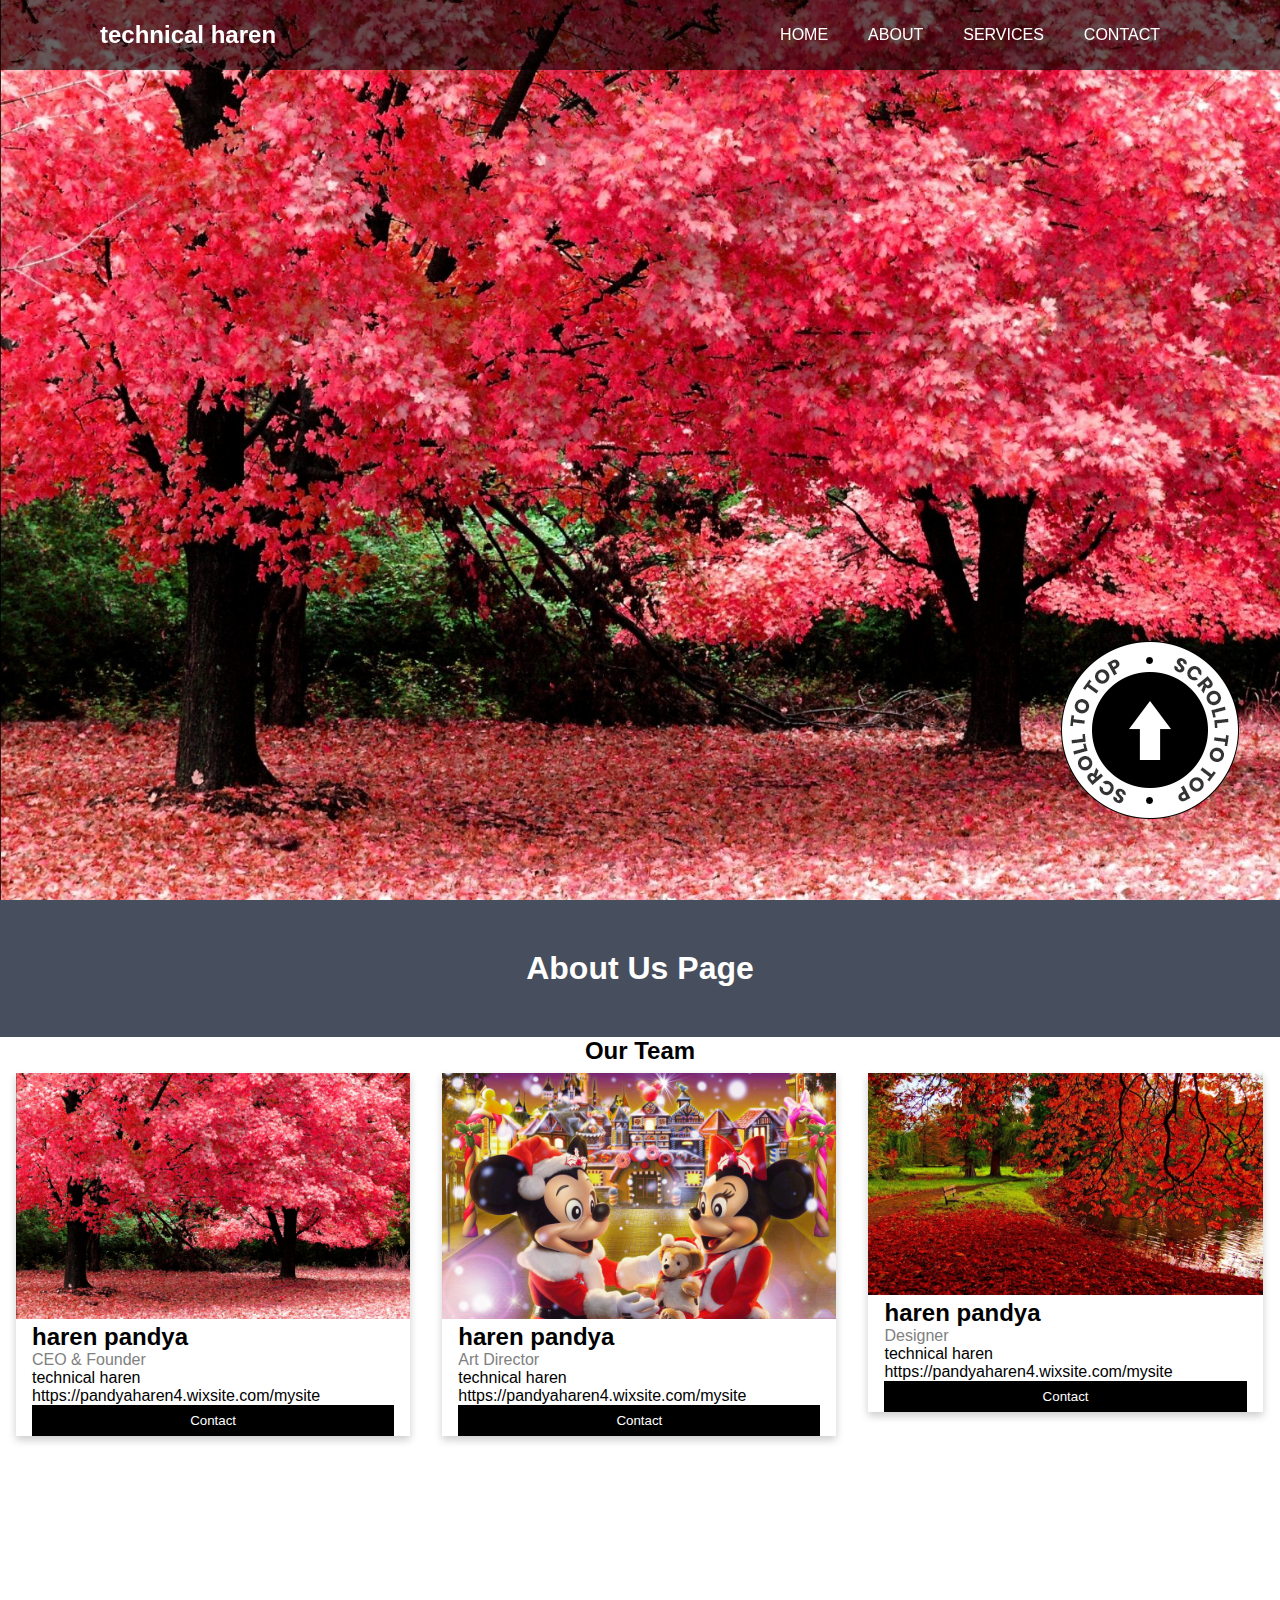
<file: image.html>
<!DOCTYPE html>
<html>
<head>
	<title>transparent menubar design</title>
	<link rel="stylesheet" href="image.css">
</head>
<body>
     <nav>
     	<div class="brand">
     		<h2>technical haren</h2>
     	</div>
     	<ul>
     		<li><a href="#">Home</a></li>
     		<li><a href="#">About</a></li>
     		<li><a href="#">Services</a></li>
     		<li><a href="#">contact</a></li>
     	</ul>
     </nav>
     <section class="sec1"></section>
     <section class="sec2"></section>
</body>
</html>
<!DOCTYPE html>
<html>
<head>
	<meta charset="utf-8">
	<title>anmated scroll to to button</title>
	<link rel="stylesheet" href="style.css">
</head>
<body>
      <div id="top">
     <a href="#"><img src="top.png"></a>
     <script type="text/javascript">
     	var scroll = document.getElementById("top")
     	window.addEventListener("scroll",function(){
     		scroll.style.transform = "rotate("+window.pageYOffset+"deg)";
     	})
     </script>
 </div>
</body>
</html>
<html>
<head>
<meta name="viewport" content="width=device-width, initial-scale=1">
<style>
body {
  font-family: Arial, Helvetica, sans-serif;
  margin: 0;
}

html {
  box-sizing: border-box;
}

*, *:before, *:after {
  box-sizing: inherit;
}

.column {
  float: left;
  width: 33.3%;
  margin-bottom: 16px;
  padding: 0 8px;
}

.card {
  box-shadow: 0 4px 8px 0 rgba(0, 0, 0, 0.2);
  margin: 8px;
}

.about-section {
  padding: 50px;
  text-align: center;
  background-color: #474e5d;
  color: white;
}

.container {
  padding: 0 16px;
}

.container::after, .row::after {
  content: "";
  clear: both;
  display: table;
}

.title {
  color: grey;
}

.button {
  border: none;
  outline: 0;
  display: inline-block;
  padding: 8px;
  color: white;
  background-color: #000;
  text-align: center;
  cursor: pointer;
  width: 100%;
}

.button:hover {
  background-color: #555;
}

@media screen and (max-width: 650px) {
  .column {
    width: 100%;
    display: block;
  }
}
</style>
</head>
<body>

<div class="about-section">
  <h1>About Us Page</h1>
</div>

<h2 style="text-align:center">Our Team</h2>
<div class="row">
  <div class="column">
    <div class="card">
      <img src="436172.jpg" alt="Jane" style="width:100%">
      <div class="container">
        <h2>haren pandya</h2>
        <p class="title">CEO & Founder</p>
        <p>technical haren</p>
        <p>https://pandyaharen4.wixsite.com/mysite</p>
        <p><button class="button">Contact</button></p>
      </div>
    </div>
  </div>

  <div class="column">
    <div class="card">
      <img src="25135.jpg" alt="Mike" style="width:100%">
      <div class="container">
        <h2>haren pandya</h2>
        <p class="title">Art Director</p>
        <p>technical haren</p>
        <p>https://pandyaharen4.wixsite.com/mysite</p>
        <p><button class="button">Contact</button></p>
      </div>
    </div>
  </div>
  
  <div class="column">
    <div class="card">
      <img src="15504.jpg" alt="John" style="width:100%">
      <div class="container">
        <h2>haren pandya</h2>
        <p class="title">Designer</p>
        <p>technical haren</p>
        <p>https://pandyaharen4.wixsite.com/mysite</p>
        <p><button class="button">Contact</button></p>
      </div>
    </div>
  </div>
</div>
</body>
</html>
</file>
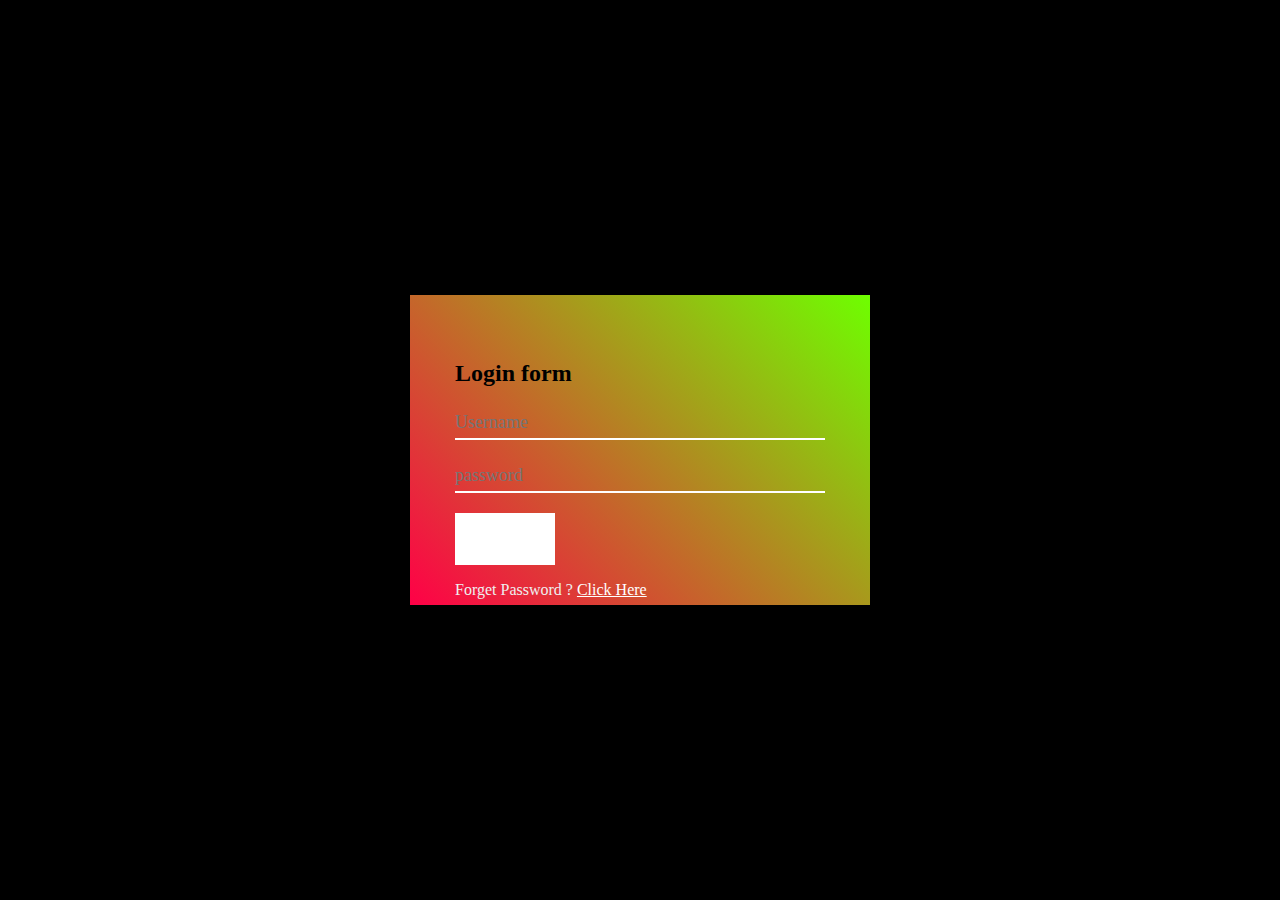
<file: login.html>
<!DOCTYPE html>
<html lang="en">
<head>
	<meta charset="utf-8">
	<title>Login form</title>
	<link rel="stylesheet" type="text/css" href="loginform.css">
</head>
<body>
    <div class="container">
    	<div class="form">
    		<h2>Login form</h2>
    		<form>
    			<div class="inputBox">
    			<input type="text" name=""
    			placeholder="Username">
    		</div>
    		<div class="inputBox">
    			<input type="password" name=""
    			placeholder="password">
    		</div>	
    		<div class="inputBox">
    			<input type="submit" value="
    			Login">
    		</div>
    		<p>Forget Password ? <a href="https://www.w3schools.com/howto/howto_css_login_form.asp">
    		Click Here</a></p>
    		</form>
    	</div>
    </div>
</body>
</html>
</file>
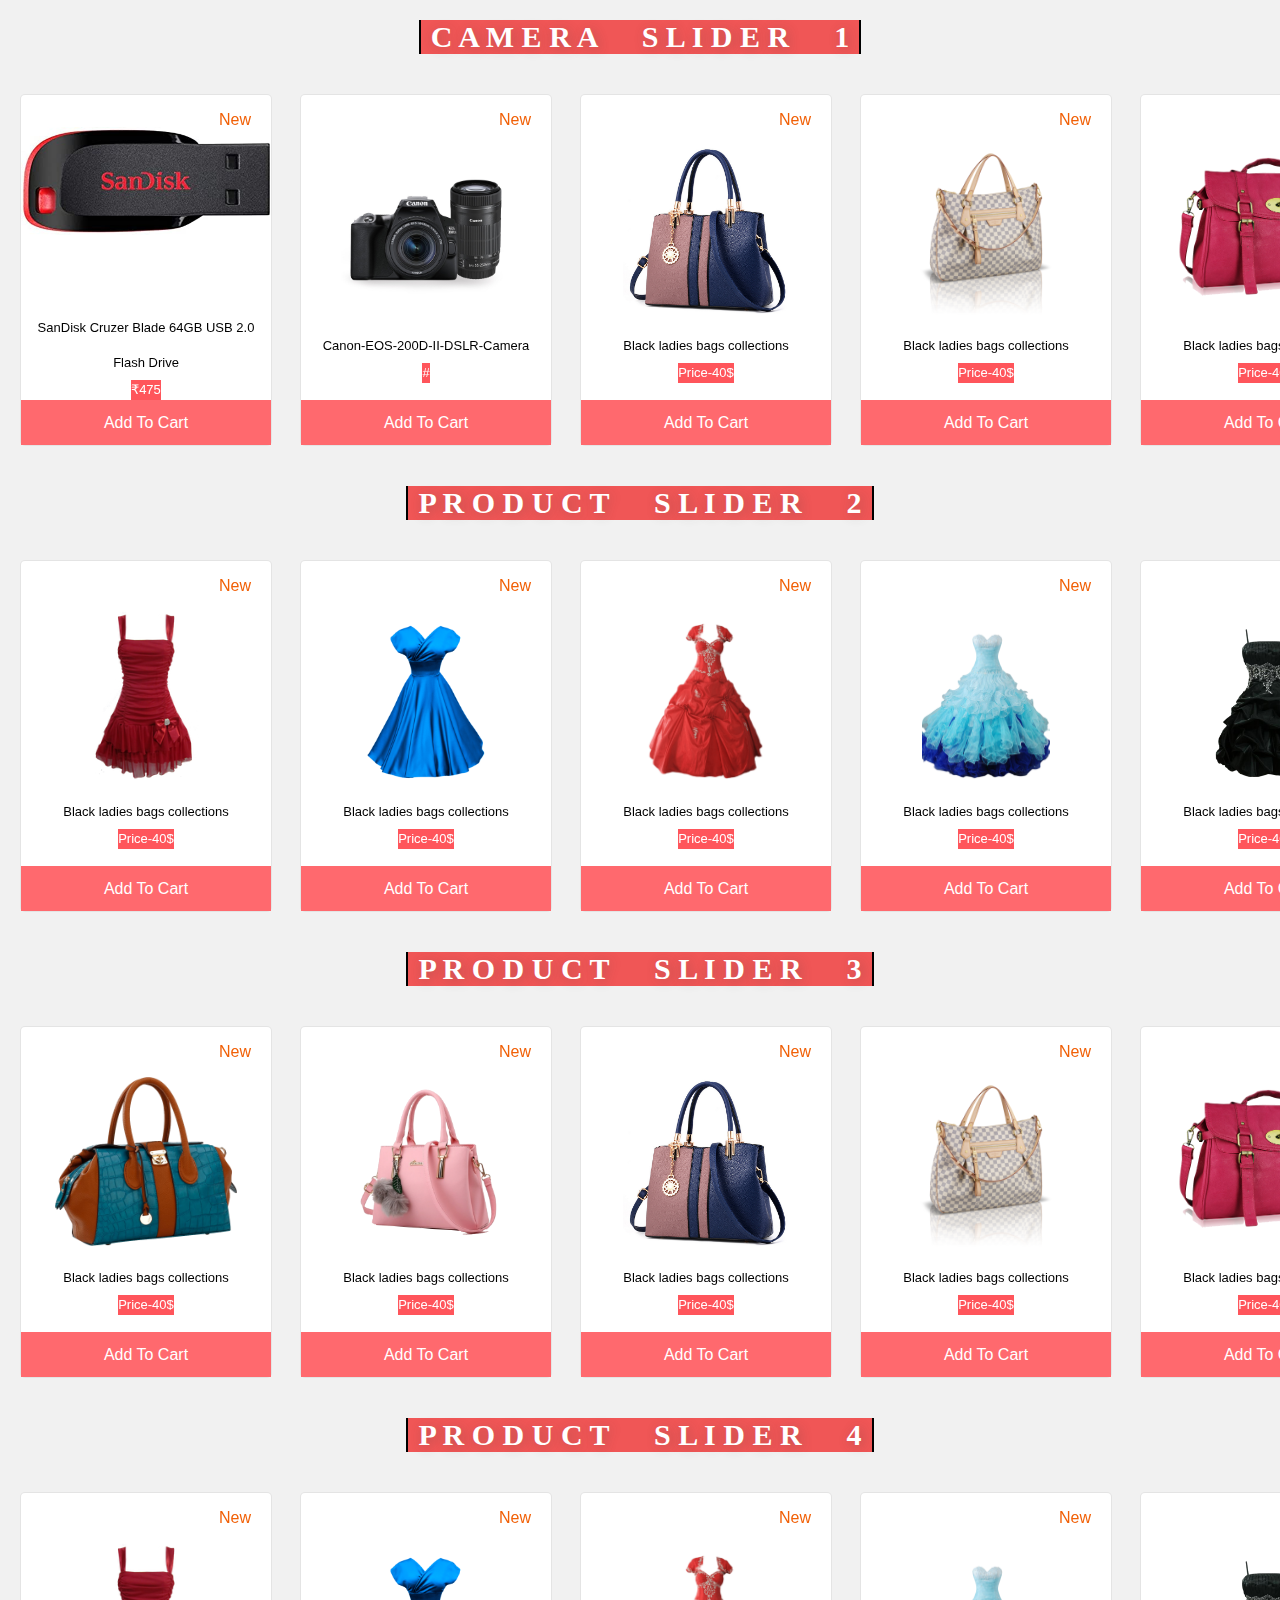
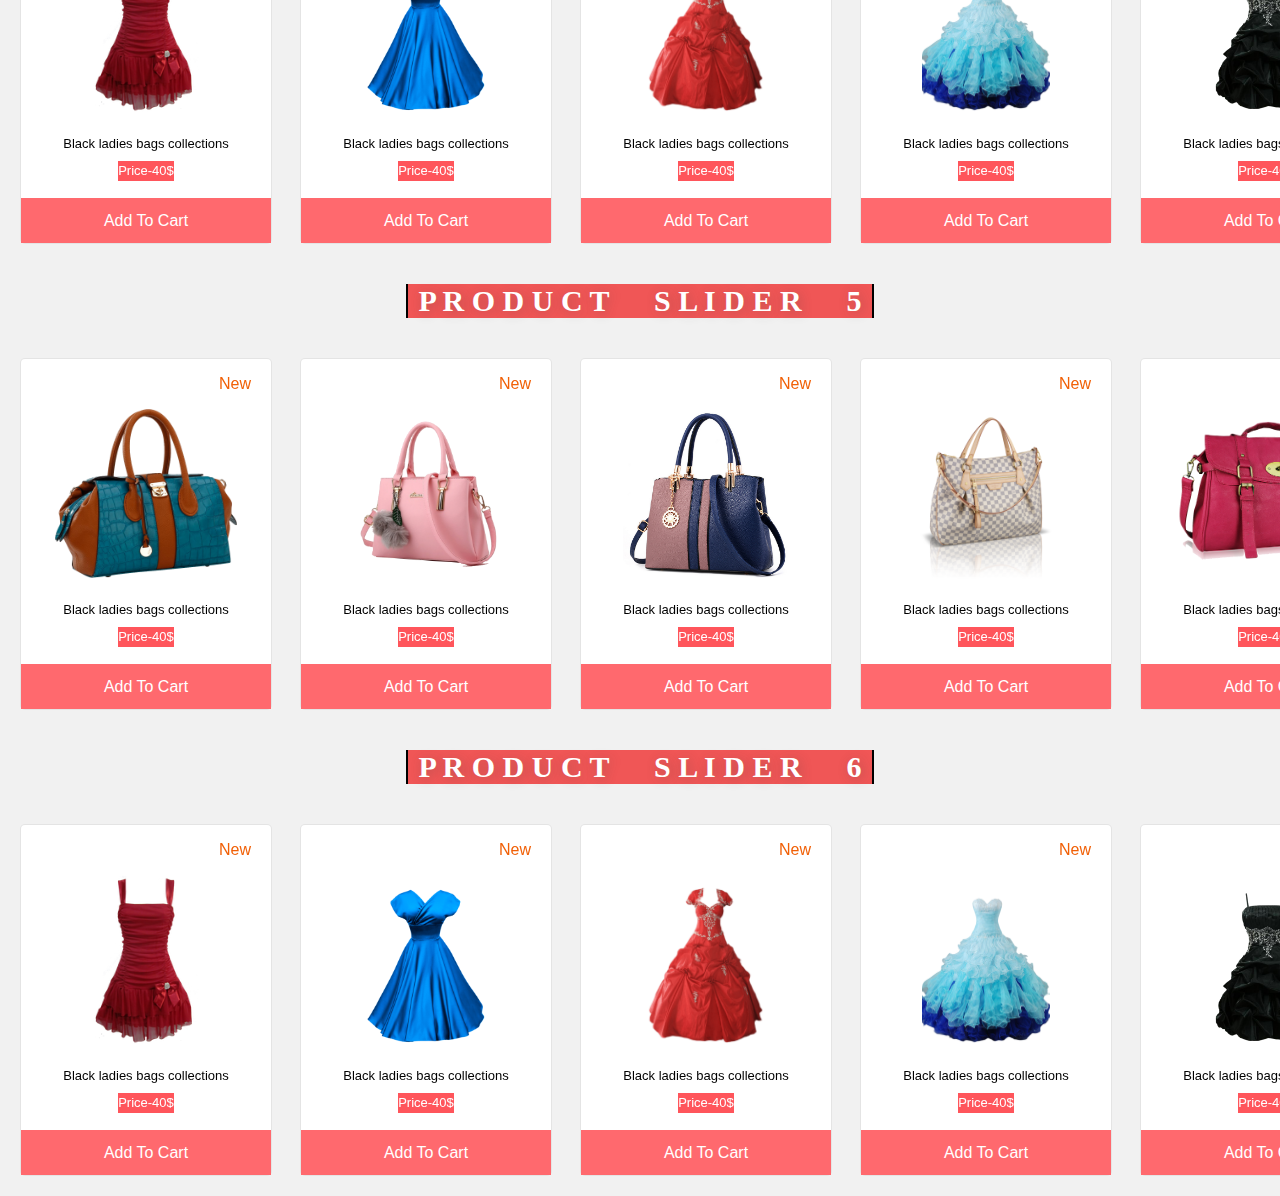
<file: product.html>
<!doctype html>
<html>
<head>
<meta charset="utf-8">
<title>Product-slider</title>
<!--Adding Links  -->
<link  rel="stylesheet" href="css/swiper.min.css"/>
<link rel="stylesheet" href="css/style.css"/>


</head>
<body>

<!--slider 1 bags------------------------------------------>
<div class="heading">
<h1>C A M E R A &emsp; S L I D E R &emsp; 1 </h1>

</div>
<!--swiper slider-->
<div class="swiper-container">
    <div class="swiper-wrapper">
    <!--slide 1-------------------------------------->
      <div class="swiper-slide">
      <div class="slider-box">
<p class="time">New</p>
<div class="img-box">
<img src="images/pandrive.jpg">
</div>

<p class="detail">SanDisk Cruzer Blade 64GB USB 2.0 Flash Drive

<a href="#" class="price">₹475</a>
</p>
<div class="cart">
<a href="#">Add To Cart</a>
</div>
</div>
      
      </div>
      
      
      
      <!--slide 2-------------------------------------->
      <div class="swiper-slide">
      <div class="slider-box">
<p class="time">New</p>
<div class="img-box">
<img src="images/Canon-EOS-200D-II-DSLR-Camera-491431413-i-1-1200Wx1200H.jpg">
</div>

<p class="detail">Canon-EOS-200D-II-DSLR-Camera

<a href="#" class="price">#</a>
</p>
<div class="cart">
<a href="#">Add To Cart</a>
</div>
</div>
      
      </div>
      
      
      
      
      <!--slide 3-------------------------------------->
      <div class="swiper-slide">
      <div class="slider-box">
<p class="time">New</p>
<div class="img-box">
<img src="images/bag3.png">
</div>

<p class="detail">Black ladies bags collections

<a href="#" class="price">Price-40$</a>
</p>
<div class="cart">
<a href="#">Add To Cart</a>
</div>
</div>
      
      </div>
      
      
      
      
      <!--slide 4-------------------------------------->
      <div class="swiper-slide">
      <div class="slider-box">
<p class="time">New</p>
<div class="img-box">
<img src="images/bag4.png">
</div>

<p class="detail">Black ladies bags collections

<a href="#" class="price">Price-40$</a>
</p>
<div class="cart">
<a href="#">Add To Cart</a>
</div>
</div>
      
      </div>
      
      
      
      <!--slide 5-------------------------------------->
      <div class="swiper-slide">
      <div class="slider-box">
<p class="time">New</p>
<div class="img-box">
<img src="images/bag5.png">
</div>

<p class="detail">Black ladies bags collections

<a href="#" class="price">Price-40$</a>
</p>
<div class="cart">
<a href="#">Add To Cart</a>
</div>
</div>
      
      </div>
      
      
      
      
      <!--slide 6-------------------------------------->
      <div class="swiper-slide">
      <div class="slider-box">
<p class="time">New</p>
<div class="img-box">
<img src="images/bag6.png">
</div>

<p class="detail">Black ladies bags collections

<a href="#" class="price">Price-40$</a>
</p>
<div class="cart">
<a href="#">Add To Cart</a>
</div>
</div>
      
      </div>
      
      
      
      
      
      
      
      <!--slide 7-------------------------------------->
      <div class="swiper-slide">
      <div class="slider-box">
<p class="time">New</p>
<div class="img-box">
<img src="images/bag7.jpg">
</div>

<p class="detail">Black ladies bags collections

<a href="#" class="price">Price-40$</a>
</p>
<div class="cart">
<a href="#">Add To Cart</a>
</div>
</div>
      
      </div>
      
      
      
      
      <!--slide 8-------------------------------------->
      <div class="swiper-slide">
      <div class="slider-box">
<p class="time">New</p>
<div class="img-box">
<img src="images/bag8.png">
</div>

<p class="detail">Black ladies bags collections

<a href="#" class="price">Price-40$</a>
</p>
<div class="cart">
<a href="#">Add To Cart</a>
</div>
</div>
      
      </div>
      
      
      
      
      <!--slide 9-------------------------------------->
      <div class="swiper-slide">
      <div class="slider-box">
<p class="time">New</p>
<div class="img-box">
<img src="images/bag9.png">
</div>

<p class="detail">Black ladies bags collections

<a href="#" class="price">Price-40$</a>
</p>
<div class="cart">
<a href="#">Add To Cart</a>
</div>
</div>
      
      </div>
      
      
      
      <!--slide 10-------------------------------------->
      <div class="swiper-slide">
      <div class="slider-box">
<p class="time">New</p>
<div class="img-box">
<img src="images/bag10.png">
</div>

<p class="detail">Black ladies bags collections

<a href="#" class="price">Price-40$</a>
</p>
<div class="cart">
<a href="#">Add To Cart</a>
</div>
</div>
      
      </div>
      
      
      
</div>

</div>

<!--swiper  slider end-->


<!--slider 2 clothes------------------------------------------>
<div class="heading">
<h1>P R O D U C T &emsp; S L I D E R &emsp; 2 </h1></div>
<!--swiper slider-->
<div class="swiper-container">
    <div class="swiper-wrapper">
    <!--slide 1-------------------------------------->
      <div class="swiper-slide">
      <div class="slider-box">
<p class="time">New</p>
<div class="img-box">
<img src="images/c1.png">
</div>

<p class="detail">Black ladies bags collections

<a href="#" class="price">Price-40$</a>
</p>
<div class="cart">
<a href="#">Add To Cart</a>
</div>
</div>
      
      </div>
      
      
      
      <!--slide 2-------------------------------------->
      <div class="swiper-slide">
      <div class="slider-box">
<p class="time">New</p>
<div class="img-box">
<img src="images/c2.png">
</div>

<p class="detail">Black ladies bags collections

<a href="#" class="price">Price-40$</a>
</p>
<div class="cart">
<a href="#">Add To Cart</a>
</div>
</div>
      
      </div>
      
      
      
      
      <!--slide 3-------------------------------------->
      <div class="swiper-slide">
      <div class="slider-box">
<p class="time">New</p>
<div class="img-box">
<img src="images/c3.png">
</div>

<p class="detail">Black ladies bags collections

<a href="#" class="price">Price-40$</a>
</p>
<div class="cart">
<a href="#">Add To Cart</a>
</div>
</div>
      
      </div>
      
      
      
      
      <!--slide 4-------------------------------------->
      <div class="swiper-slide">
      <div class="slider-box">
<p class="time">New</p>
<div class="img-box">
<img src="images/c4.png">
</div>

<p class="detail">Black ladies bags collections

<a href="#" class="price">Price-40$</a>
</p>
<div class="cart">
<a href="#">Add To Cart</a>
</div>
</div>
      
      </div>
      
      
      
      <!--slide 5-------------------------------------->
      <div class="swiper-slide">
      <div class="slider-box">
<p class="time">New</p>
<div class="img-box">
<img src="images/c5.png">
</div>

<p class="detail">Black ladies bags collections

<a href="#" class="price">Price-40$</a>
</p>
<div class="cart">
<a href="#">Add To Cart</a>
</div>
</div>
      
      </div>
      
      
      
      
      <!--slide 6-------------------------------------->
      <div class="swiper-slide">
      <div class="slider-box">
<p class="time">New</p>
<div class="img-box">
<img src="images/c6.png">
</div>

<p class="detail">Black ladies bags collections

<a href="#" class="price">Price-40$</a>
</p>
<div class="cart">
<a href="#">Add To Cart</a>
</div>
</div>
      
      </div>
      
      
      
      
      
      
      
      <!--slide 7-------------------------------------->
      <div class="swiper-slide">
      <div class="slider-box">
<p class="time">New</p>
<div class="img-box">
<img src="images/c7.png">
</div>

<p class="detail">Black ladies bags collections

<a href="#" class="price">Price-40$</a>
</p>
<div class="cart">
<a href="#">Add To Cart</a>
</div>
</div>
      
      </div>
      
      
      
      
      <!--slide 8-------------------------------------->
      <div class="swiper-slide">
      <div class="slider-box">
<p class="time">New</p>
<div class="img-box">
<img src="images/c8.png">
</div>

<p class="detail">Black ladies bags collections

<a href="#" class="price">Price-40$</a>
</p>
<div class="cart">
<a href="#">Add To Cart</a>
</div>
</div>
      
      </div>
      
      
      
      
      <!--slide 9-------------------------------------->
      <div class="swiper-slide">
      <div class="slider-box">
<p class="time">New</p>
<div class="img-box">
<img src="images/c9.png">
</div>

<p class="detail">Black ladies bags collections

<a href="#" class="price">Price-40$</a>
</p>
<div class="cart">
<a href="#">Add To Cart</a>
</div>
</div>
      
      </div>
      
      
      
      <!--slide 10-------------------------------------->
      <div class="swiper-slide">
      <div class="slider-box">
<p class="time">New</p>
<div class="img-box">
<img src="images/c1.png">
</div>

<p class="detail">Black ladies bags collections

<a href="#" class="price">Price-40$</a>
</p>
<div class="cart">
<a href="#">Add To Cart</a>
</div>
</div>
      
      </div>
      
      
      
</div>

</div>

<!--swiper  slider end-->

<script type="text/javascript" src="js/swiper.min.js"></script>
<script src="js/script.js"></script>

</body>
</html>
<!doctype html>
<html>
<head>
<meta charset="utf-8">
<title>Product-slider</title>
<!--Adding Links  -->
<link  rel="stylesheet" href="css/swiper.min.css"/>
<link rel="stylesheet" href="css/style.css"/>


</head>
<body>

<!--slider 1 bags------------------------------------------>
<div class="heading">
<h1>P R O D U C T &emsp; S L I D E R &emsp; 3 </h1>

</div>
<!--swiper slider-->
<div class="swiper-container">
    <div class="swiper-wrapper">
    <!--slide 1-------------------------------------->
      <div class="swiper-slide">
      <div class="slider-box">
<p class="time">New</p>
<div class="img-box">
<img src="images/bag1.png">
</div>

<p class="detail">Black ladies bags collections

<a href="#" class="price">Price-40$</a>
</p>
<div class="cart">
<a href="#">Add To Cart</a>
</div>
</div>
      
      </div>
      
      
      
      <!--slide 2-------------------------------------->
      <div class="swiper-slide">
      <div class="slider-box">
<p class="time">New</p>
<div class="img-box">
<img src="images/bag2.png">
</div>

<p class="detail">Black ladies bags collections

<a href="#" class="price">Price-40$</a>
</p>
<div class="cart">
<a href="#">Add To Cart</a>
</div>
</div>
      
      </div>
      
      
      
      
      <!--slide 3-------------------------------------->
      <div class="swiper-slide">
      <div class="slider-box">
<p class="time">New</p>
<div class="img-box">
<img src="images/bag3.png">
</div>

<p class="detail">Black ladies bags collections

<a href="#" class="price">Price-40$</a>
</p>
<div class="cart">
<a href="#">Add To Cart</a>
</div>
</div>
      
      </div>
      
      
      
      
      <!--slide 4-------------------------------------->
      <div class="swiper-slide">
      <div class="slider-box">
<p class="time">New</p>
<div class="img-box">
<img src="images/bag4.png">
</div>

<p class="detail">Black ladies bags collections

<a href="#" class="price">Price-40$</a>
</p>
<div class="cart">
<a href="#">Add To Cart</a>
</div>
</div>
      
      </div>
      
      
      
      <!--slide 5-------------------------------------->
      <div class="swiper-slide">
      <div class="slider-box">
<p class="time">New</p>
<div class="img-box">
<img src="images/bag5.png">
</div>

<p class="detail">Black ladies bags collections

<a href="#" class="price">Price-40$</a>
</p>
<div class="cart">
<a href="#">Add To Cart</a>
</div>
</div>
      
      </div>
      
      
      
      
      <!--slide 6-------------------------------------->
      <div class="swiper-slide">
      <div class="slider-box">
<p class="time">New</p>
<div class="img-box">
<img src="images/bag6.png">
</div>

<p class="detail">Black ladies bags collections

<a href="#" class="price">Price-40$</a>
</p>
<div class="cart">
<a href="#">Add To Cart</a>
</div>
</div>
      
      </div>
      
      
      
      
      
      
      
      <!--slide 7-------------------------------------->
      <div class="swiper-slide">
      <div class="slider-box">
<p class="time">New</p>
<div class="img-box">
<img src="images/bag7.jpg">
</div>

<p class="detail">Black ladies bags collections

<a href="#" class="price">Price-40$</a>
</p>
<div class="cart">
<a href="#">Add To Cart</a>
</div>
</div>
      
      </div>
      
      
      
      
      <!--slide 8-------------------------------------->
      <div class="swiper-slide">
      <div class="slider-box">
<p class="time">New</p>
<div class="img-box">
<img src="images/bag8.png">
</div>

<p class="detail">Black ladies bags collections

<a href="#" class="price">Price-40$</a>
</p>
<div class="cart">
<a href="#">Add To Cart</a>
</div>
</div>
      
      </div>
      
      
      
      
      <!--slide 9-------------------------------------->
      <div class="swiper-slide">
      <div class="slider-box">
<p class="time">New</p>
<div class="img-box">
<img src="images/bag9.png">
</div>

<p class="detail">Black ladies bags collections

<a href="#" class="price">Price-40$</a>
</p>
<div class="cart">
<a href="#">Add To Cart</a>
</div>
</div>
      
      </div>
      
      
      
      <!--slide 10-------------------------------------->
      <div class="swiper-slide">
      <div class="slider-box">
<p class="time">New</p>
<div class="img-box">
<img src="images/bag10.png">
</div>

<p class="detail">Black ladies bags collections

<a href="#" class="price">Price-40$</a>
</p>
<div class="cart">
<a href="#">Add To Cart</a>
</div>
</div>
      
      </div>
      
      
      
</div>

</div>

<!--swiper  slider end-->


<!--slider 2 clothes------------------------------------------>
<div class="heading">
<h1>P R O D U C T &emsp; S L I D E R &emsp; 4 </h1></div>
<!--swiper slider-->
<div class="swiper-container">
    <div class="swiper-wrapper">
    <!--slide 1-------------------------------------->
      <div class="swiper-slide">
      <div class="slider-box">
<p class="time">New</p>
<div class="img-box">
<img src="images/c1.png">
</div>

<p class="detail">Black ladies bags collections

<a href="#" class="price">Price-40$</a>
</p>
<div class="cart">
<a href="#">Add To Cart</a>
</div>
</div>
      
      </div>
      
      
      
      <!--slide 2-------------------------------------->
      <div class="swiper-slide">
      <div class="slider-box">
<p class="time">New</p>
<div class="img-box">
<img src="images/c2.png">
</div>

<p class="detail">Black ladies bags collections

<a href="#" class="price">Price-40$</a>
</p>
<div class="cart">
<a href="#">Add To Cart</a>
</div>
</div>
      
      </div>
      
      
      
      
      <!--slide 3-------------------------------------->
      <div class="swiper-slide">
      <div class="slider-box">
<p class="time">New</p>
<div class="img-box">
<img src="images/c3.png">
</div>

<p class="detail">Black ladies bags collections

<a href="#" class="price">Price-40$</a>
</p>
<div class="cart">
<a href="#">Add To Cart</a>
</div>
</div>
      
      </div>
      
      
      
      
      <!--slide 4-------------------------------------->
      <div class="swiper-slide">
      <div class="slider-box">
<p class="time">New</p>
<div class="img-box">
<img src="images/c4.png">
</div>

<p class="detail">Black ladies bags collections

<a href="#" class="price">Price-40$</a>
</p>
<div class="cart">
<a href="#">Add To Cart</a>
</div>
</div>
      
      </div>
      
      
      
      <!--slide 5-------------------------------------->
      <div class="swiper-slide">
      <div class="slider-box">
<p class="time">New</p>
<div class="img-box">
<img src="images/c5.png">
</div>

<p class="detail">Black ladies bags collections

<a href="#" class="price">Price-40$</a>
</p>
<div class="cart">
<a href="#">Add To Cart</a>
</div>
</div>
      
      </div>
      
      
      
      
      <!--slide 6-------------------------------------->
      <div class="swiper-slide">
      <div class="slider-box">
<p class="time">New</p>
<div class="img-box">
<img src="images/c6.png">
</div>

<p class="detail">Black ladies bags collections

<a href="#" class="price">Price-40$</a>
</p>
<div class="cart">
<a href="#">Add To Cart</a>
</div>
</div>
      
      </div>
      
      
      
      
      
      
      
      <!--slide 7-------------------------------------->
      <div class="swiper-slide">
      <div class="slider-box">
<p class="time">New</p>
<div class="img-box">
<img src="images/c7.png">
</div>

<p class="detail">Black ladies bags collections

<a href="#" class="price">Price-40$</a>
</p>
<div class="cart">
<a href="#">Add To Cart</a>
</div>
</div>
      
      </div>
      
      
      
      
      <!--slide 8-------------------------------------->
      <div class="swiper-slide">
      <div class="slider-box">
<p class="time">New</p>
<div class="img-box">
<img src="images/c8.png">
</div>

<p class="detail">Black ladies bags collections

<a href="#" class="price">Price-40$</a>
</p>
<div class="cart">
<a href="#">Add To Cart</a>
</div>
</div>
      
      </div>
      
      
      
      
      <!--slide 9-------------------------------------->
      <div class="swiper-slide">
      <div class="slider-box">
<p class="time">New</p>
<div class="img-box">
<img src="images/c9.png">
</div>

<p class="detail">Black ladies bags collections

<a href="#" class="price">Price-40$</a>
</p>
<div class="cart">
<a href="#">Add To Cart</a>
</div>
</div>
      
      </div>
      
      
      
      <!--slide 10-------------------------------------->
      <div class="swiper-slide">
      <div class="slider-box">
<p class="time">New</p>
<div class="img-box">
<img src="images/c1.png">
</div>

<p class="detail">Black ladies bags collections

<a href="#" class="price">Price-40$</a>
</p>
<div class="cart">
<a href="#">Add To Cart</a>
</div>
</div>
      
      </div>
      
      
      
</div>

</div>

<!--swiper  slider end-->

<script type="text/javascript" src="js/swiper.min.js"></script>
<script src="js/script.js"></script>

</body>
</html>
<!doctype html>
<html>
<head>
<meta charset="utf-8">
<title>Product-slider</title>
<!--Adding Links  -->
<link  rel="stylesheet" href="css/swiper.min.css"/>
<link rel="stylesheet" href="css/style.css"/>


</head>
<body>

<!--slider 1 bags------------------------------------------>
<div class="heading">
<h1>P R O D U C T &emsp; S L I D E R &emsp; 5 </h1>

</div>
<!--swiper slider-->
<div class="swiper-container">
    <div class="swiper-wrapper">
    <!--slide 1-------------------------------------->
      <div class="swiper-slide">
      <div class="slider-box">
<p class="time">New</p>
<div class="img-box">
<img src="images/bag1.png">
</div>

<p class="detail">Black ladies bags collections

<a href="#" class="price">Price-40$</a>
</p>
<div class="cart">
<a href="#">Add To Cart</a>
</div>
</div>
      
      </div>
      
      
      
      <!--slide 2-------------------------------------->
      <div class="swiper-slide">
      <div class="slider-box">
<p class="time">New</p>
<div class="img-box">
<img src="images/bag2.png">
</div>

<p class="detail">Black ladies bags collections

<a href="#" class="price">Price-40$</a>
</p>
<div class="cart">
<a href="#">Add To Cart</a>
</div>
</div>
      
      </div>
      
      
      
      
      <!--slide 3-------------------------------------->
      <div class="swiper-slide">
      <div class="slider-box">
<p class="time">New</p>
<div class="img-box">
<img src="images/bag3.png">
</div>

<p class="detail">Black ladies bags collections

<a href="#" class="price">Price-40$</a>
</p>
<div class="cart">
<a href="#">Add To Cart</a>
</div>
</div>
      
      </div>
      
      
      
      
      <!--slide 4-------------------------------------->
      <div class="swiper-slide">
      <div class="slider-box">
<p class="time">New</p>
<div class="img-box">
<img src="images/bag4.png">
</div>

<p class="detail">Black ladies bags collections

<a href="#" class="price">Price-40$</a>
</p>
<div class="cart">
<a href="#">Add To Cart</a>
</div>
</div>
      
      </div>
      
      
      
      <!--slide 5-------------------------------------->
      <div class="swiper-slide">
      <div class="slider-box">
<p class="time">New</p>
<div class="img-box">
<img src="images/bag5.png">
</div>

<p class="detail">Black ladies bags collections

<a href="#" class="price">Price-40$</a>
</p>
<div class="cart">
<a href="#">Add To Cart</a>
</div>
</div>
      
      </div>
      
      
      
      
      <!--slide 6-------------------------------------->
      <div class="swiper-slide">
      <div class="slider-box">
<p class="time">New</p>
<div class="img-box">
<img src="images/bag6.png">
</div>

<p class="detail">Black ladies bags collections

<a href="#" class="price">Price-40$</a>
</p>
<div class="cart">
<a href="#">Add To Cart</a>
</div>
</div>
      
      </div>
      
      
      
      
      
      
      
      <!--slide 7-------------------------------------->
      <div class="swiper-slide">
      <div class="slider-box">
<p class="time">New</p>
<div class="img-box">
<img src="images/bag7.jpg">
</div>

<p class="detail">Black ladies bags collections

<a href="#" class="price">Price-40$</a>
</p>
<div class="cart">
<a href="#">Add To Cart</a>
</div>
</div>
      
      </div>
      
      
      
      
      <!--slide 8-------------------------------------->
      <div class="swiper-slide">
      <div class="slider-box">
<p class="time">New</p>
<div class="img-box">
<img src="images/bag8.png">
</div>

<p class="detail">Black ladies bags collections

<a href="#" class="price">Price-40$</a>
</p>
<div class="cart">
<a href="#">Add To Cart</a>
</div>
</div>
      
      </div>
      
      
      
      
      <!--slide 9-------------------------------------->
      <div class="swiper-slide">
      <div class="slider-box">
<p class="time">New</p>
<div class="img-box">
<img src="images/bag9.png">
</div>

<p class="detail">Black ladies bags collections

<a href="#" class="price">Price-40$</a>
</p>
<div class="cart">
<a href="#">Add To Cart</a>
</div>
</div>
      
      </div>
      
      
      
      <!--slide 10-------------------------------------->
      <div class="swiper-slide">
      <div class="slider-box">
<p class="time">New</p>
<div class="img-box">
<img src="images/bag10.png">
</div>

<p class="detail">Black ladies bags collections

<a href="#" class="price">Price-40$</a>
</p>
<div class="cart">
<a href="#">Add To Cart</a>
</div>
</div>
      
      </div>
      
      
      
</div>

</div>

<!--swiper  slider end-->


<!--slider 2 clothes------------------------------------------>
<div class="heading">
<h1>P R O D U C T &emsp; S L I D E R &emsp; 6 </h1></div>
<!--swiper slider-->
<div class="swiper-container">
    <div class="swiper-wrapper">
    <!--slide 1-------------------------------------->
      <div class="swiper-slide">
      <div class="slider-box">
<p class="time">New</p>
<div class="img-box">
<img src="images/c1.png">
</div>

<p class="detail">Black ladies bags collections

<a href="#" class="price">Price-40$</a>
</p>
<div class="cart">
<a href="#">Add To Cart</a>
</div>
</div>
      
      </div>
      
      
      
      <!--slide 2-------------------------------------->
      <div class="swiper-slide">
      <div class="slider-box">
<p class="time">New</p>
<div class="img-box">
<img src="images/c2.png">
</div>

<p class="detail">Black ladies bags collections

<a href="#" class="price">Price-40$</a>
</p>
<div class="cart">
<a href="#">Add To Cart</a>
</div>
</div>
      
      </div>
      
      
      
      
      <!--slide 3-------------------------------------->
      <div class="swiper-slide">
      <div class="slider-box">
<p class="time">New</p>
<div class="img-box">
<img src="images/c3.png">
</div>

<p class="detail">Black ladies bags collections

<a href="#" class="price">Price-40$</a>
</p>
<div class="cart">
<a href="#">Add To Cart</a>
</div>
</div>
      
      </div>
      
      
      
      
      <!--slide 4-------------------------------------->
      <div class="swiper-slide">
      <div class="slider-box">
<p class="time">New</p>
<div class="img-box">
<img src="images/c4.png">
</div>

<p class="detail">Black ladies bags collections

<a href="#" class="price">Price-40$</a>
</p>
<div class="cart">
<a href="#">Add To Cart</a>
</div>
</div>
      
      </div>
      
      
      
      <!--slide 5-------------------------------------->
      <div class="swiper-slide">
      <div class="slider-box">
<p class="time">New</p>
<div class="img-box">
<img src="images/c5.png">
</div>

<p class="detail">Black ladies bags collections

<a href="#" class="price">Price-40$</a>
</p>
<div class="cart">
<a href="#">Add To Cart</a>
</div>
</div>
      
      </div>
      
      
      
      
      <!--slide 6-------------------------------------->
      <div class="swiper-slide">
      <div class="slider-box">
<p class="time">New</p>
<div class="img-box">
<img src="images/c6.png">
</div>

<p class="detail">Black ladies bags collections

<a href="#" class="price">Price-40$</a>
</p>
<div class="cart">
<a href="#">Add To Cart</a>
</div>
</div>
      
      </div>
      
      
      
      
      
      
      
      <!--slide 7-------------------------------------->
      <div class="swiper-slide">
      <div class="slider-box">
<p class="time">New</p>
<div class="img-box">
<img src="images/c7.png">
</div>

<p class="detail">Black ladies bags collections

<a href="#" class="price">Price-40$</a>
</p>
<div class="cart">
<a href="#">Add To Cart</a>
</div>
</div>
      
      </div>
      
      
      
      
      <!--slide 8-------------------------------------->
      <div class="swiper-slide">
      <div class="slider-box">
<p class="time">New</p>
<div class="img-box">
<img src="images/c8.png">
</div>

<p class="detail">Black ladies bags collections

<a href="#" class="price">Price-40$</a>
</p>
<div class="cart">
<a href="#">Add To Cart</a>
</div>
</div>
      
      </div>
      
      
      
      
      <!--slide 9-------------------------------------->
      <div class="swiper-slide">
      <div class="slider-box">
<p class="time">New</p>
<div class="img-box">
<img src="images/c9.png">
</div>

<p class="detail">Black ladies bags collections

<a href="#" class="price">Price-40$</a>
</p>
<div class="cart">
<a href="#">Add To Cart</a>
</div>
</div>
      
      </div>
      
      
      
      <!--slide 10-------------------------------------->
      <div class="swiper-slide">
      <div class="slider-box">
<p class="time">New</p>
<div class="img-box">
<img src="images/c1.png">
</div>

<p class="detail">Black ladies bags collections

<a href="#" class="price">Price-40$</a>
</p>
<div class="cart">
<a href="#">Add To Cart</a>
</div>
</div>
      
      </div>
      
      
      
</div>

</div>

<!--swiper  slider end-->

<script type="text/javascript" src="js/swiper.min.js"></script>
<script src="js/script.js"></script>

</body>
</html>
</file>
<file: image.css>
body
{
	margin: 0;
	padding: 0;
	font-family: sans-serif;
}
section.sec1
{
	width: 100%;
	height: 100vh;
	box-sizing: border-box;
	background: url('436172.jpg');
	background-size: cover;
}
nav
{
	position: fixed;
	top: 0;
	left: 0;
	width: 100%;
	height: 70px;
	background: rgba(0,0,0,0.6);
	padding: 0 100px;
	box-sizing: border-box;
}
nav .brand
{
	float: left;
	height: 100%;
	line-height: 70px;
}
nav .brand h2
{
	margin: 0;
	padding: 0;
	color: #fff;
}
nav ul
{
	float: right;
	display: flex;
	margin: 0;
	padding: 0;
}
nav ul li
{
	list-style: none;
}
nav ul li a
{
	position: relative;
	display: block;
	height: 70px;
	line-height: 70px;
	padding: 0 20px;
	box-sizing: border-box;
	color: #fff;
	text-decoration: none;
	text-transform: uppercase;
	transition: .5s;
}
nav ul li a:hover
{
	color: #262626;
}
nav ul li a:before
{
	content:'';
	position:absolute;
	top: 0;
	left: 0;
	width: 100%;
	height: 100%;
	background: #fff;
	transform-origin: right;
	z-index: -1;
	transform: scaleX(0);
	transition:transform.5s;
}
nav ul li a:hover:before
{
	transform-origin: left;
	transform: scaleX(1);
}
*
{
	margin: 0;
	padding: 0;
	scroll-behavior: smooth;
}
body
{
	height: 2000px;
}
#top
{
	position: fixed;
	bottom: 80px;
	right: 40px;
	width: 180px;
	height: 180px;
}
</file>
<file: style.css>
*
{
	margin: 0;
	padding: 0;
}
.header
{
	   background: rgba(0,0,100,0.4);
      height: 100vh;
}
.video-background
{
	position: absolute;
	right: 0;
	bottom: 0;
	min-width: 100%;
	min-height: 100%;
	width: auto;
	height: auto;
	z-index: -1;
}
@media (min-aspect-ratio:16/9)
{
	.video-background
	{
		width: 100%;
		height: auto;
	}
}
@media (max-aspect-ratio:16/9)
{
	.video-background
	{
		width: auto;
		height: 100%;
	}
}
.logo
{
	margin: 25px;
	height: 40px;
}
.welcome-msg
{
	position: relative;
	text-align: center;
	font-family: monospace;
	color: #ff6;
	top: 150px;
}
.welcome-msg h1
{
	font-size: 80px;
	font-weight: 100;
	letter-spacing: 5px;
	margin-bottom: 30px;
}
.btn
{
	font-size: 18px;
	color: #fff;
	margin: 5px;
	padding: 7px 22px;
	text-decoration: none;
	border:1px solid coral;
	border-radius: 25px;
}
.btn-subscribe
{
	background:coral;
}
.btn-Comment:hover
{
	background:coral;
	transition: .5s;
}
body
{
	margin: 0;
	padding: 0;
	font-family: sans-serif;
}
section.sec1
{
	width: 100%;
	height: 100vh;
	box-sizing: border-box;
	background: url('436172.jpg');
	background-size: cover;
}
nav
{
	position: fixed;
	top: 0;
	left: 0;
	width: 100%;
	height: 70px;
	background: rgba(0,0,0,0.6);
	padding: 0 100px;
	box-sizing: border-box;
}
nav .brand
{
	float: left;
	height: 100%;
	line-height: 70px;
}
nav .brand h2
{
	margin: 0;
	padding: 0;
	color: #fff;
}
nav ul
{
	float: right;
	display: flex;
	margin: 0;
	padding: 0;
}
nav ul li
{
	list-style: none;
}
nav ul li a
{
	position: relative;
	display: block;
	height: 70px;
	line-height: 70px;
	padding: 0 20px;
	box-sizing: border-box;
	color: #fff;
	text-decoration: none;
	text-transform: uppercase;
	transition: .5s;
}
nav ul li a:hover
{
	color: #262626;
}
nav ul li a:before
{
	content:'';
	position:absolute;
	top: 0;
	left: 0;
	width: 100%;
	height: 100%;
	background: #fff;
	transform-origin: right;
	z-index: -1;
	transform: scaleX(0);
	transition:transform.5s;
}
nav ul li a:hover:before
{
	transform-origin: left;
	transform: scaleX(1);
}
*
{
	margin: 0;
	padding: 0;
	scroll-behavior: smooth;
}
body
{
	height: 2000px;
}
#top
{
	position: fixed;
	bottom: 80px;
	right: 40px;
	width: 180px;
	height: 180px;
}
</file>
<file: loginform.css>
body
{
	margin: 0;
	padding: 0;
	display: flex;
	justify-content: center;
	align-items: center;
	min-height: 100vh;
	background: #000;
	font-family: consolas;
}
.container
{
	position: relative;
	width: 450px;
	min-height: 300px;
	background: rgba(255,255,255,0.05);
	box-shadow: 0 5px 15px rgba(0,0,0,1);
}
.container:before
{
	content: '';
	position: absolute;
	top: 0;
	left: 0;
	width: 50%;
	height: 100%;
	background: rgba(255,255,255,0.1);
	pointer-events: none;
}
.container:after
{
   content: '';
   position: absolute;
   top: -5px;
   left: -5px;
   right: -5px;
   bottom: -5px;
   background: linear-gradient(45deg,#ff0047,#6eff00);
   pointer-events: none;
   animation: animate 10s linear infinite;
}
@keyframes animate
{
	0%
	{
		filter: blur(60px) hue-rotate(0deg);
	}
	100%
	{
		filter: blur(60px) hue-rotate(360deg);
	}
}
.form
{
	position: absolute;
	width: 100%;
	height: 100%;
	padding: 40px;
	box-sizing: border-box;
	z-index: 1;
}
.from h2
{
	margin: 0;
	padding: 0;
	color: #fff;
	font-size: 24px;
}
.form .inputBox
{
	width: 100%;
	margin-top: 20px;
}
.form .inputBox input
{
	width: 100%;
	background:transparent;
	border:none;
	border-bottom:2px solid #fff;
	outline: none;
	font-size: 18px;
	color: #fff;
	padding: 5px 0;
	font-family: consolas;
}
::placeholder;
{
	color: #eee;
}
.form .inputBox input[type="submit"]
{
	background: #fff;
	color: #000;
	border: none;
	font-weight: 900;
	max-width: 100px;
	cursor: pointer;
}
.form p
{
	color: #eee;
}
.form p a
{
     color: #fff;
}
</file>
<file: css/style.css>
@charset "utf-8";
/* CSS Document */

html,body{
	position:relative;
	height:100%;}
	
	body{
		margin:0px;
		padding:0px;
		font-family:montserrat,sans-serif;
		background-color:rgba(241,241,241,1.00);}
		.swiper-slide{
			width:250px !important;
			 }
		
		.slider-box{
			margin:20px;
			height:350px;
			width:250px;
			position:relative;
			background-color:#FFFFFF;
			border-radius:5px;
			display:flex;
			flex-direction:column;
			justify-content:center;
			align-items:center;
			text-align:center;
			border:1px solid rgba(187,187,187,0.40);
			}
			.slider-box a{
				text-decoration:none;
				text-align:center;}
				.img-box{
					height:170px;
					}
					.img-box img{
						height:auto;
						max-width:100%;
						max-height:100%;}
						.time{
							position:absolute;
							top:0px;
							right:20px;
							color:#f16007;}
							.detail{
								display:flex;
								flex-direction:column;
								align-items:center;
								box-sizing:border-box;
								font-size:13px;
								line-height:35px;}
								.price{
									color:#FFFFFF;
									background-color:#ff555b;
									 line-height:20px;}
									 .cart{
										 position:absolute;
										 bottom:0px;
										 height:45px;
										 background-color:#ff696e;
										 width:100%;
										 display:flex;
										 justify-content:center;
										 align-items:center;}
										 .cart a{
											 color:#FFFFFF;}
											 .slider-box:hover{
												 box-shadow:2px 2px 12px rgba(47,47,47,0.40);
												 }
												 .slider-box:hover .img-box img{
													 transform:scale(1.07);
													 transition:all ease 0.3s;}
													 .cart:hover{
														 transform:scale(1.1);
														 background-color:#fe9048;
							box-shadow:2px 2px 12px rgba(47,47,47,0.40);
							transition:all ease 0.1s;}
							
							
							
							
							.heading{
								display:flex;
								justify-content:center;
							}
							.heading h1{
								border-left:2px solid #000000;
								Border-right:2px solid #000000;
								background-color:#f05656;
								text-shadow:2px 2px 12px rgba(69,66,66,0.3);
								padding:0px 10px;
								color:#FFFFFF;
								margin:20px;
								font-size:30px;
								font-family:calibri;}
</file>
